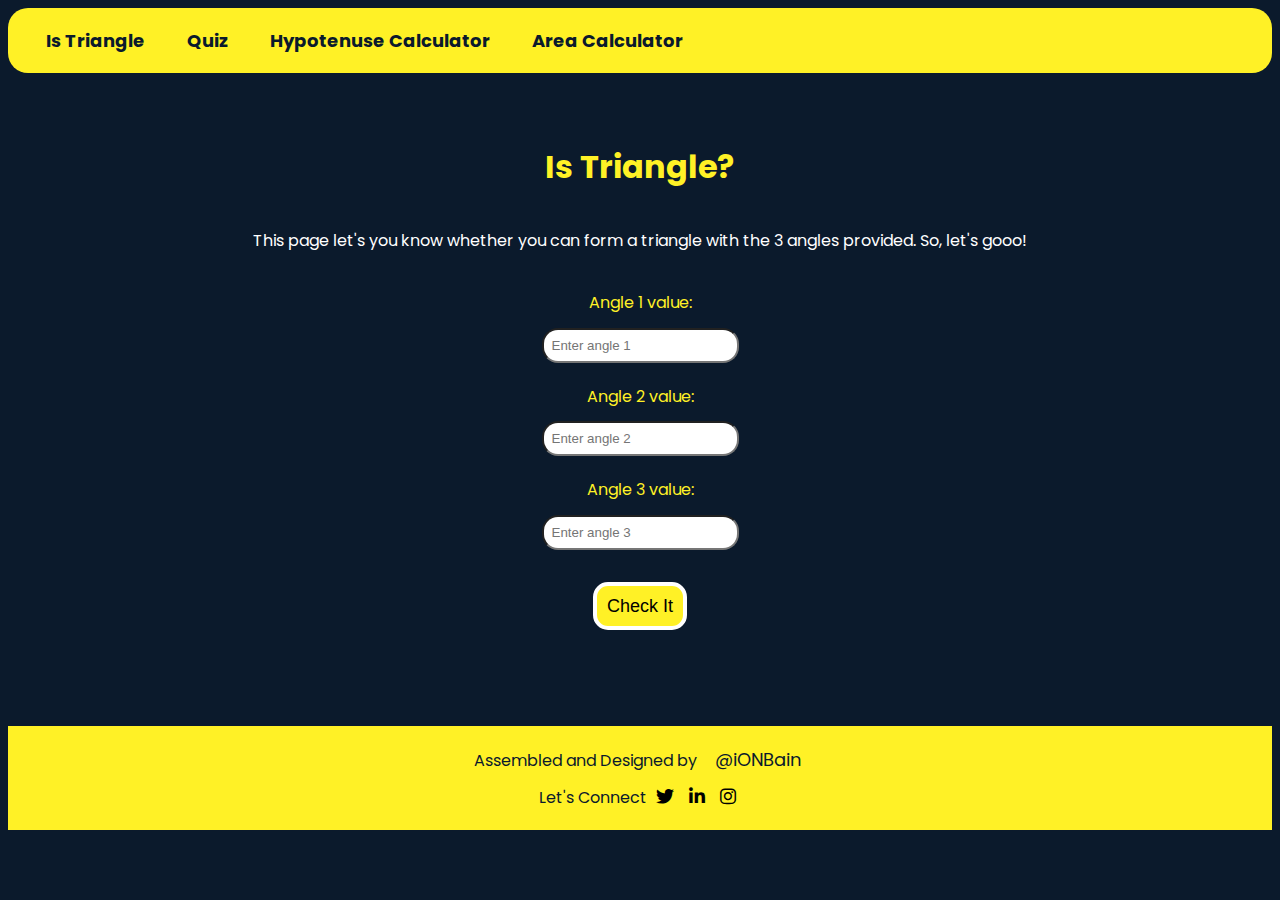
<file: index.html>
<!DOCTYPE html>
<html lang="en">

<head>
    <meta charset="UTF-8">
    <meta http-equiv="X-UA-Compatible" content="IE=edge">
    <meta name="viewport" content="width=device-width, initial-scale=1.0">
    <link rel="icon" type="image/x-icon" href="myLogo.ico" />

    <title>Is Triangle?</title>
    <link rel="stylesheet" href="style.css">
    <link rel="preconnect" href="https://fonts.googleapis.com">
    <link rel="preconnect" href="https://fonts.gstatic.com" crossorigin>
    <link href="https://fonts.googleapis.com/css2?family=Poppins:wght@100;400&display=swap" rel="stylesheet">
    <link rel="stylesheet" href="https://cdnjs.cloudflare.com/ajax/libs/font-awesome/6.0.0/css/all.min.css">
    
    <!-- <link rel="shortcut icon" type="image/png" href="gdc.png" />  -->
</head>

<body>
    <div class="navbar">
        <nav>
            <a href="index.html">Is Triangle</a>
            <a href="quiz.html">Quiz</a>
            <a href="hypo-index.html">Hypotenuse Calculator</a>
            <a href="area-index.html">Area Calculator</a>
        </nav>
    </div>
    <div class="container">
        <h1>Is Triangle?</h1>
        <p class="description">This page let's you know whether you can form a triangle with the 3 angles provided. So,
            let's gooo!</p>
        <label for="angle1">Angle 1 value:</label>
        <input placeholder="Enter angle 1" type="number" class="input-angle">

        <label for="angle1">Angle 2 value:</label>
        <input placeholder="Enter angle 2" type="number" class="input-angle">

        <label for="angle1">Angle 3 value:</label>
        <input placeholder="Enter angle 3" type="number" class="input-angle">
        <button id="check">Check It</button>
        <p id="output"></p>
        <span id="output2"></span>
    </div>
    <footer class="footer">
        <div>

            Assembled and Designed by &nbsp<a rel="noopener" target="_blank" class="links" href="https://github.com/iONBain">
                @iONBain</a>
        </div>
        <div class="social-links">
            Let's Connect

            <a rel="noopener" target="_blank" href="https://twitter.com/BAgrawal6" class="links">
                <i class="fa-brands fa-twitter social"></i>
            </a>
            <a rel="noopener" target="_blank" href="https://www.linkedin.com/in/bhaskar-agrawal-598b5a16b/" class="links">
                <i class="fa-brands fa-linkedin-in social"></i>
            </a>
            <a rel="noopener" target="_blank" href="https://www.instagram.com/ion_bain/" class="links">
                <i class="fa-brands fa-instagram social"></i>
            </a>


        </div>

    </footer>
    <script src="script.js"></script>
</body>

</html>
</file>
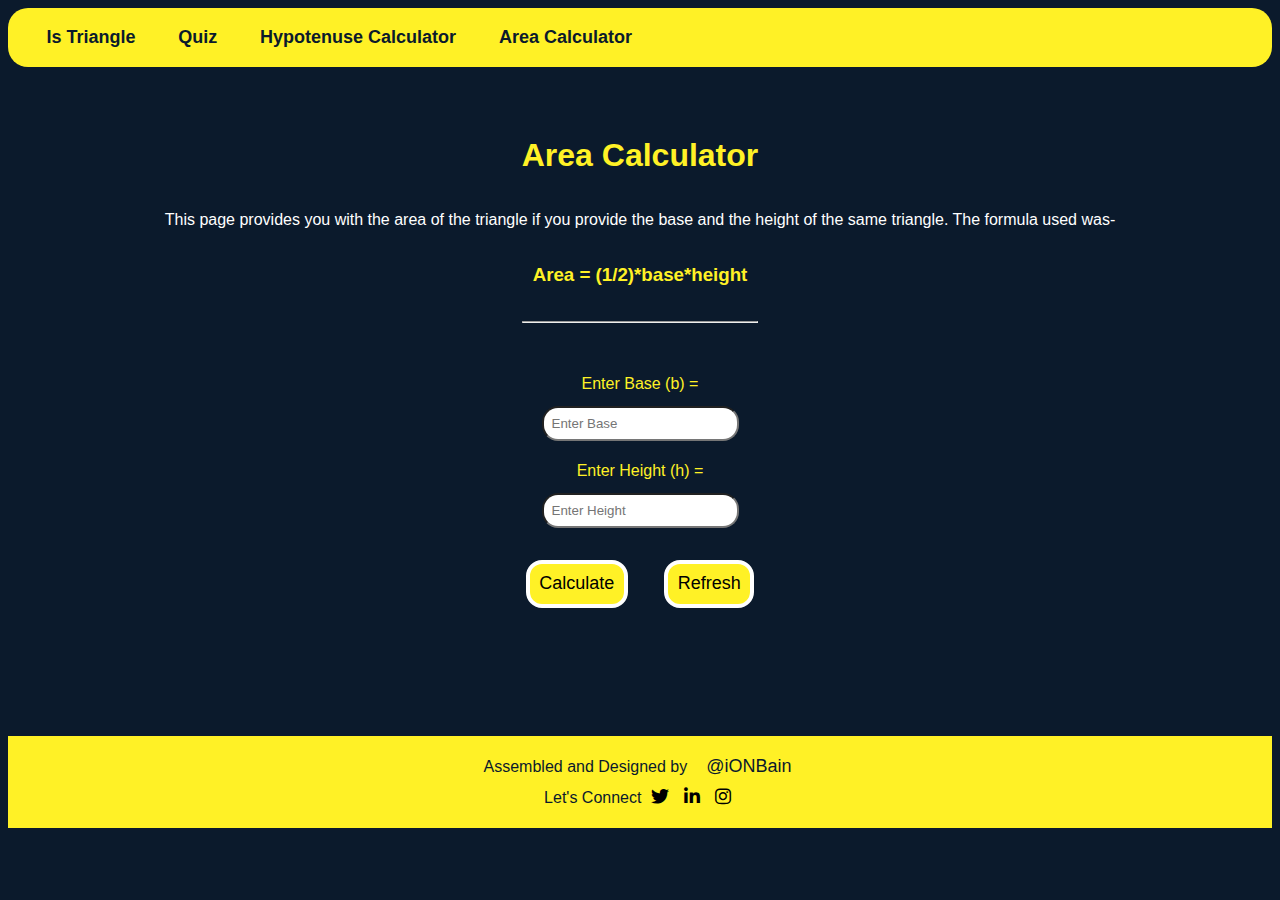
<file: area-index.html>
<!DOCTYPE html>
<html lang="en">

<head>
    <meta charset="UTF-8">
    <meta http-equiv="X-UA-Compatible" content="IE=edge">
    <meta name="viewport" content="width=device-width, initial-scale=1.0">
    <title>Area Calculator</title>
    <link rel="stylesheet" href="area-style.css">
    <link rel="icon" type="image/x-icon" href="myLogo.ico" /> 
    <link rel="stylesheet" href="https://cdnjs.cloudflare.com/ajax/libs/font-awesome/6.0.0/css/all.min.css">
    
    
</head>

<body>
    <div class="navbar">

        <nav>
            <a href="index.html">Is Triangle</a>
            <a href="quiz.html">Quiz</a>
            <a href="hypo-index.html">Hypotenuse Calculator</a>
            <a href="area-index.html">Area Calculator</a>

        </nav>
    </div>
    <div class="container">
        <h1>Area Calculator</h1>
        <p class="description">This page provides you with the area of the triangle if you provide the base and the
            height of
            the same triangle.
            The formula used was-</p>
        <!-- <p class="des">The formula used was-</p> -->
        <h3>Area = (1/2)*base*height</h3>
        <hr class="line-horizontal">
        <label>Enter Base (b) = </label>
        <input placeholder="Enter Base" class="sides" type="number" />
        <label>Enter Height (h) = </label>
        <input placeholder="Enter Height" class="sides" type="number" />
        <div>
            <button id="calculate">Calculate</button>
            <button id="refresh" class="btn">Refresh</button>
        </div>
        <p class="output"></p>
        <span class="output-value"></span>
    </div>
    <footer class="footer">
        <div>

            Assembled and Designed by &nbsp<a rel="noopener" target="_blank" class="links" href="https://github.com/iONBain">
                @iONBain</a>
        </div>
        <div class="social-links">
            Let's Connect

            <a rel="noopener" target="_blank" href="https://twitter.com/BAgrawal6" class="links">
                <i class="fa-brands fa-twitter social"></i>
            </a>
            <a rel="noopener" target="_blank" href="https://www.linkedin.com/in/bhaskar-agrawal-598b5a16b/" class="links">
                <i class="fa-brands fa-linkedin-in social"></i>
            </a>
            <a rel="noopener" target="_blank" href="https://www.instagram.com/ion_bain/" class="links">
                <i class="fa-brands fa-instagram social"></i>
            </a>


        </div>

    </footer>

    <script src="area-script.js"></script>
</body>

</html>
</file>
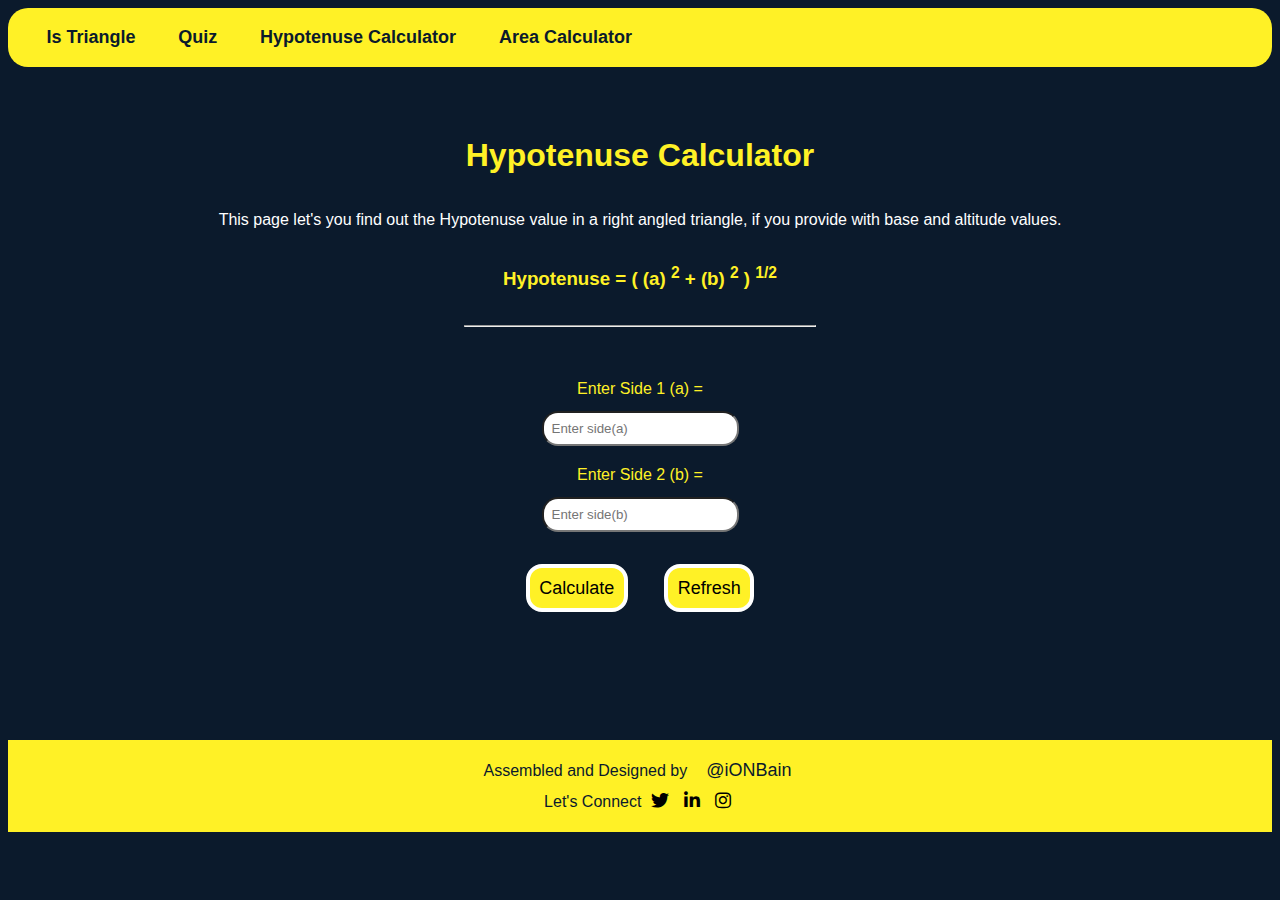
<file: hypo-index.html>
<!DOCTYPE html>
<html lang="en">
<head>
    <meta charset="UTF-8">
    <meta http-equiv="X-UA-Compatible" content="IE=edge">
    <meta name="viewport" content="width=device-width, initial-scale=1.0">
    <title>Hypotenuse Calculator</title>
    <link rel="stylesheet" href="hypo-style.css">
    <link rel="icon" type="image/x-icon" href="myLogo.ico" /> 
    <link rel="stylesheet" href="https://cdnjs.cloudflare.com/ajax/libs/font-awesome/6.0.0/css/all.min.css">
    
    
</head>
<body>
    <div class="navbar">

        <nav>
            <a href="index.html">Is Triangle</a>
            <a href="quiz.html">Quiz</a>
            <a href="hypo-index.html">Hypotenuse Calculator</a>
            <a href="area-index.html">Area Calculator</a>
            
        </nav>
    </div>
    <div class="container">

    <h1>Hypotenuse Calculator</h1>
    <p class="description">This page let's you find out the Hypotenuse value in a right angled triangle, if you provide with base and altitude values.</p>
    <h3>Hypotenuse = ( (a) <sup>2</sup> + (b) <sup>2</sup> ) <sup>1/2</sup></h3>
    <hr class="line-horizontal">
    <label for="var-a">Enter Side 1 (a) = </label>
    <input placeholder="Enter side(a)" type="number" class="sides" />

    <label for="var-b">Enter Side 2 (b) = </label>
    <input placeholder="Enter side(b)" type="number" class="sides" />
<div>
    <button id="calculate" >Calculate</button>
<button id="refresh" class="btn">Refresh</button>
</div>
<p id="output"></p>
<span id="output-value"></span>
</div>
<footer class="footer">
    <div>

        Assembled and Designed by &nbsp<a rel="noopener" target="_blank" class="links" href="https://github.com/iONBain">
            @iONBain</a>
    </div>
    <div class="social-links">
        Let's Connect

        <a rel="noopener" target="_blank" href="https://twitter.com/BAgrawal6" class="links">
            <i class="fa-brands fa-twitter social"></i>
        </a>
        <a rel="noopener" target="_blank" href="https://www.linkedin.com/in/bhaskar-agrawal-598b5a16b/" class="links">
            <i class="fa-brands fa-linkedin-in social"></i>
        </a>
        <a rel="noopener" target="_blank" href="https://www.instagram.com/ion_bain/" class="links">
            <i class="fa-brands fa-instagram social"></i>
        </a>


    </div>

</footer>
    <script src="hypo-script.js"></script>
</body>
</html>
</file>
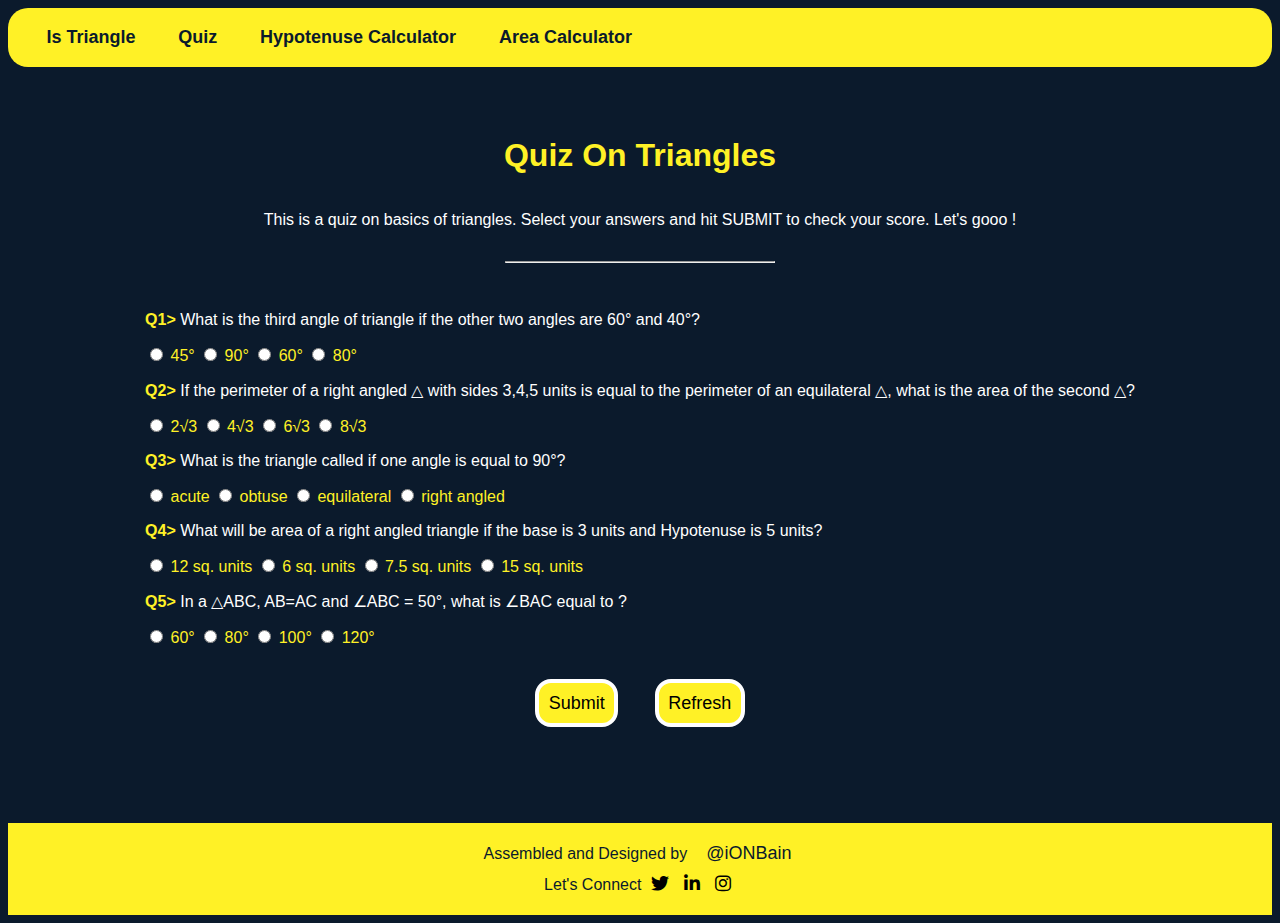
<file: quiz.html>
<!DOCTYPE html>
<html lang="en">

<head>
    <meta charset="UTF-8">
    <meta http-equiv="X-UA-Compatible" content="IE=edge">
    <meta name="viewport" content="width=device-width, initial-scale=1.0">
    <title>Quiz-Triangles</title>
    <link rel="stylesheet" href="quiz-style.css">
    <link rel="icon" type="image/x-icon" href="myLogo.ico" /> 
    <link rel="stylesheet" href="https://cdnjs.cloudflare.com/ajax/libs/font-awesome/6.0.0/css/all.min.css">
    
    
</head>

<body>
    <div class="navbar">

        <nav>
            <a href="index.html">Is Triangle</a>
            <a href="quiz.html">Quiz</a>
            <a href="hypo-index.html">Hypotenuse Calculator</a>
            <a href="area-index.html">Area Calculator</a>

        </nav>
    </div>
    <div class="container">
        <h1>
            Quiz On Triangles
        </h1>
        <p class="description">This is a quiz on basics of triangles. Select your answers and hit SUBMIT to check your score. Let's gooo !</p>
<hr class="line-horizontal">

        <form class="quiz-form">
            <div class="question-container">
                <p class="questions1"><strong class="yellow"> Q1></strong> What is the third angle of triangle if the other two angles are 60° and 40°?</p>
                <label>
                    <input type="radio" name="ques1" value="45°" />
                    45°
                </label>
                <label>
                    <input type="radio" name="ques1" value="90°" />
                    90°
                </label>
                <label>
                    <input type="radio" name="ques1" value="60°" />
                    60°
                </label>
                <label>
                    <input type="radio" name="ques1" value="80°" />
                    80°
                </label>
            </div>
            <div class="question-container">
                <p class="questions1"><strong class="yellow">Q2></strong> If the perimeter of a right angled △ with sides 3,4,5 units is equal to the perimeter of an equilateral △, what is the area of the second △?</p>
                <label>
                    <input type="radio" name="ques2" value="2√3" />
                    2√3
                </label>
                <label>
                    <input type="radio" name="ques2" value="4√3" />
                    4√3
                </label>
                <label>
                    <input type="radio" name="ques2" value="6√3" />
                    6√3
                </label>
                <label>
                    <input type="radio" name="ques2" value="8√3" />
                    8√3
                </label>
                <p class="questions1"><strong class="yellow">Q3></strong> What is the triangle called if one angle is equal to 90°?</p>
                <label>
                    <input type="radio" name="ques3" value="acute" />
                    acute
                </label>
                <label>
                    <input type="radio" name="ques3" value="obtuse" />
                    obtuse
                </label>
                <label>
                    <input type="radio" name="ques3" value="equilateral" />
                    equilateral
                </label>
                <label>
                    <input type="radio" name="ques3" value="right angled" />
                    right angled
                </label>
                <p class="questions1"><strong class="yellow">Q4></strong> What will be area of a right angled triangle if the base is 3 units and Hypotenuse is 5 units?</p>
                <label>
                    <input type="radio" name="ques4" value="12" />
                    12 sq. units
                </label>
                <label>
                    <input type="radio" name="ques4" value="6" />
                    6 sq. units
                </label>
                <label>
                    <input type="radio" name="ques4" value="7.5" />
                    7.5 sq. units
                </label>
                <label>
                    <input type="radio" name="ques4" value="15" />
                    15 sq. units
                </label>
                <p class="questions1"><strong class="yellow">Q5></strong> In a △ABC, AB=AC and ∠ABC = 50°, what is ∠BAC equal to ?</p>
                <label>
                    <input type="radio" name="ques5" value="60" />
                    60°
                </label>
                <label>
                    <input type="radio" name="ques5" value="80" />
                    80°
                </label>
                <label>
                    <input type="radio" name="ques5" value="100" />
                    100°
                </label>
                <label>
                    <input type="radio" name="ques5" value="120" />
                    120°
                </label>
            </div>

        </form>
        <div class="btns">
            <button id="submit" class="btn">Submit</button>
            <button id="refresh" class="btn">Refresh</button>
        </div>

        <p class="output"> </p>
        <span class="output-value"></span>
    </div>
    <footer class="footer">
        <div>

            Assembled and Designed by &nbsp<a rel="noopener" target="_blank" class="links" href="https://github.com/iONBain">
                @iONBain</a>
        </div>
        <div class="social-links">
            Let's Connect

            <a rel="noopener" target="_blank" href="https://twitter.com/BAgrawal6" class="links">
                <i class="fa-brands fa-twitter social"></i>
            </a>
            <a rel="noopener" target="_blank" href="https://www.linkedin.com/in/bhaskar-agrawal-598b5a16b/" class="links">
                <i class="fa-brands fa-linkedin-in social"></i>
            </a>
            <a rel="noopener" target="_blank" href="https://www.instagram.com/ion_bain/" class="links">
                <i class="fa-brands fa-instagram social"></i>
            </a>


        </div>

    </footer>
    <script src="quiz-script.js"></script>
</body>

</html>
</file>
<file: style.css>
:root {
    --p-dark: rgb(11, 26, 44);
    --p-yellow: #fff126;
    --p-dark-yellow: #dac402;

}

.navbar {
    background-color: var(--p-yellow);
    padding: 1.2rem;
    columns: var(--p-dark);
    font-weight: bold;
    border-radius: 20px;

}

a {
    text-decoration: none;
    padding: 1.2rem;
    font-size: large;
    color: var(--p-dark);


}

body {
    background-color: var(--p-dark);
    color: var(--p-yellow);
    font-family: 'Poppins', sans-serif;
}

.container {
    margin: auto;
    padding: 3rem;
    display: flex;
    flex-flow: column;
    align-items: center;
    text-align: center;
}

.description {
    color: white;
}

.line-horizontal {
    width: 23%;
    margin-bottom: 2rem;
    margin-top: 1rem;
    list-style: square;
}

label {
    padding: .4rem;
}

#check {
    margin-top: 2rem;
    background-color: var(--p-yellow);
    padding: .6rem;
    font-size: large;
    border: 4px solid white;
    border-radius: 15px;
}

#check:hover {
    background-color: var(--p-dark-yellow);
    color: white;
}

h2 {
    text-align: center;
    padding: 1rem;
    margin-top: 2 rem;

}

#output {
    text-align: center;
    font-size: x-large;
    color: white;

}

#output2 {
    color: var(--p-yellow);
    font-size: 5rem;
    text-align: center;
}

label {
    margin-top: 0.5rem;
    margin-bottom: 0rem;
    padding: .8rem;
}

input {
    padding: 0.5rem;
    border-radius: 1rem
}

.footer {
    background-color: var(--p-yellow);
    grid-area: footer;
    display: flex;
    justify-content: center;
    align-items: center;
    flex-direction: column;
    padding: 20px;
    color: var(--p-dark);

}

.links {
    text-decoration: none;
    color: var(--p-dark);
    padding: 5px
}

.social-links {
    margin-top: 10px;
}

.social {
    cursor: pointer;
    color: black;
}
</file>
<file: area-style.css>
:root {
    --p-dark: rgb(11, 26, 44);
    --p-yellow: #fff126;
    --p-dark-yellow: #dac402;

}

body {
    background-color: var(--p-dark);
    color: var(--p-yellow);
    font-family: 'Poppins', sans-serif;
}

.navbar {
    background-color: var(--p-yellow);
    padding: 1.2rem;
    columns: var(--p-dark);
    font-weight: bold;
    border-radius: 20px;
}

a {
    text-decoration: none;
    padding: 1.2rem;
    font-size: large;
    color: var(--p-dark);

}

.container {
    margin: auto;
    padding: 3rem;
    display: flex;
    flex-flow: column;
    align-items: center;
    text-align: center;

    /* width: 50%; */
}

.description {
    color: white;
}

.line-horizontal {
    width: 20%;
    margin-bottom: 2rem;
    margin-top: 1rem;
    list-style: square;
}

label {
    padding: .8rem;
    margin-top: 0.5rem;
    margin-bottom: 0rem;
}

input {
    padding: 0.5rem;
    border-radius: 1rem
}

#calculate,
.btn {
    margin-top: 2rem;
    margin-right: 1rem;
    margin-left: 1rem;
    background-color: var(--p-yellow);
    padding: .6rem;
    font-size: large;
    border: 4px solid white;
    border-radius: 1rem;
}

.output{
    padding-top: 2rem;
    text-align: center;
    font-size: x-large;
    color: white;

}
.output-value{
    color: var(--p-yellow);
    font-size: 3rem;
    text-align: center;
}

button:hover {
    background-color: var(--p-dark-yellow);
    color: white;
}

.footer {
    background-color: var(--p-yellow);
    grid-area: footer;
    display: flex;
    justify-content: center;
    align-items: center;
    flex-direction: column;
    padding: 20px;
    color: var(--p-dark);

}

.links {
    text-decoration: none;
    color: var(--p-dark);
    padding: 5px
}

.social-links {
    margin-top: 10px;
}

.social {
    cursor: pointer;
    color: black;
}
</file>
<file: hypo-style.css>
:root {
    --p-dark: rgb(11, 26, 44);
    --p-yellow: #fff126;
    --p-dark-yellow: #dac402;
    
}
.navbar{
    background-color: var(--p-yellow);
    padding: 1.2rem;
    columns: var(--p-dark);
    font-weight: bold;
    border-radius: 20px;
}
a{
    text-decoration: none;
    padding: 1.2rem;
    font-size: large;
    color: var(--p-dark);

}

body {
    background-color: var(--p-dark);
    color: var(--p-yellow);
    font-family: 'Poppins', sans-serif;
}

.container{
    margin: auto;
    padding: 3rem;
    display: flex;
    flex-flow: column;
    align-items: center;
    text-align: center;
}
.description {
    color: white;
}

.line-horizontal {
    width: 30%;
    margin-bottom: 2rem;
    margin-top: 1rem;
    list-style: square;
}
label {
    padding: .8rem;
    margin-top: 0.5rem;
    margin-bottom: 0rem;
}

input {
    padding: 0.5rem;
    border-radius: 1rem
}
#calculate, .btn {
    margin-top: 2rem;
    margin-right: 1rem;
    margin-left: 1rem;
    background-color: var(--p-yellow);
    padding: .6rem;
    font-size: large;
    border: 4px solid white;
    border-radius: 1rem;
}
button:hover {
    background-color: var(--p-dark-yellow);
    color: white;
}

#output{
    padding-top: 2rem;
    text-align: center;
    font-size: x-large;
    color: white;

}
#output-value{
    color: var(--p-yellow);
    font-size: 3rem;
    text-align: center;
}

.footer {
    background-color: var(--p-yellow);
    grid-area: footer;
    display: flex;
    justify-content: center;
    align-items: center;
    flex-direction: column;
    padding: 20px;
    color: var(--p-dark);

}

.links {
    text-decoration: none;
    color: var(--p-dark);
    padding: 5px
}

.social-links {
    margin-top: 10px;
}

.social {
    cursor: pointer;
    color: black;
}
</file>
<file: quiz-style.css>
:root {
    --p-dark: rgb(11, 26, 44);
    --p-yellow: #fff126;
    --p-dark-yellow: #dac402;
    
}
.navbar{
    background-color: var(--p-yellow);
    padding: 1.2rem;
    columns: var(--p-dark);
    font-weight: bold;
    border-radius: 20px;
    /* height: 20px; */
}
a{
    text-decoration: none;
    padding: 1.2rem;
    font-size: large;
    color: var(--p-dark);

}
body {
    background-color: var(--p-dark);
    color: var(--p-yellow);
    font-family: 'Poppins', sans-serif;
}

.container{
    margin: auto;
    padding: 3rem;
    display: flex;
    flex-flow: column;
    align-items: center;
    text-align: center;
}
.description {
    color: white;
}
.line-horizontal {
    width: 23%;
    margin-bottom: 2rem;
    margin-top: 1rem;
    list-style: square;
}

button{
    margin-top: 2rem;
    margin-right: 1rem;
    margin-left: 1rem;
    background-color: var(--p-yellow);
    padding: .6rem;
    font-size: large;
    border: 4px solid white;
    border-radius: 1rem;
}

button:hover{
background-color: var(--p-dark-yellow);
color: white;
}

.output{
    text-align: center;
    font-size: x-large;
    color: white;

}
.output-value{
    color: var(--p-yellow);
    font-size: 5rem;
    text-align: center;
}
.questions1{
    color: white;
}
.question-container{
    text-align: left;
}

.yellow{
    color: #fff126;
}

.footer {
    background-color: var(--p-yellow);
    grid-area: footer;
    display: flex;
    justify-content: center;
    align-items: center;
    flex-direction: column;
    padding: 20px;
    color: var(--p-dark);

}

.links {
    text-decoration: none;
    color: var(--p-dark);
    padding: 5px
}

.social-links {
    margin-top: 10px;
}

.social {
    cursor: pointer;
    color: black;
}
</file>
